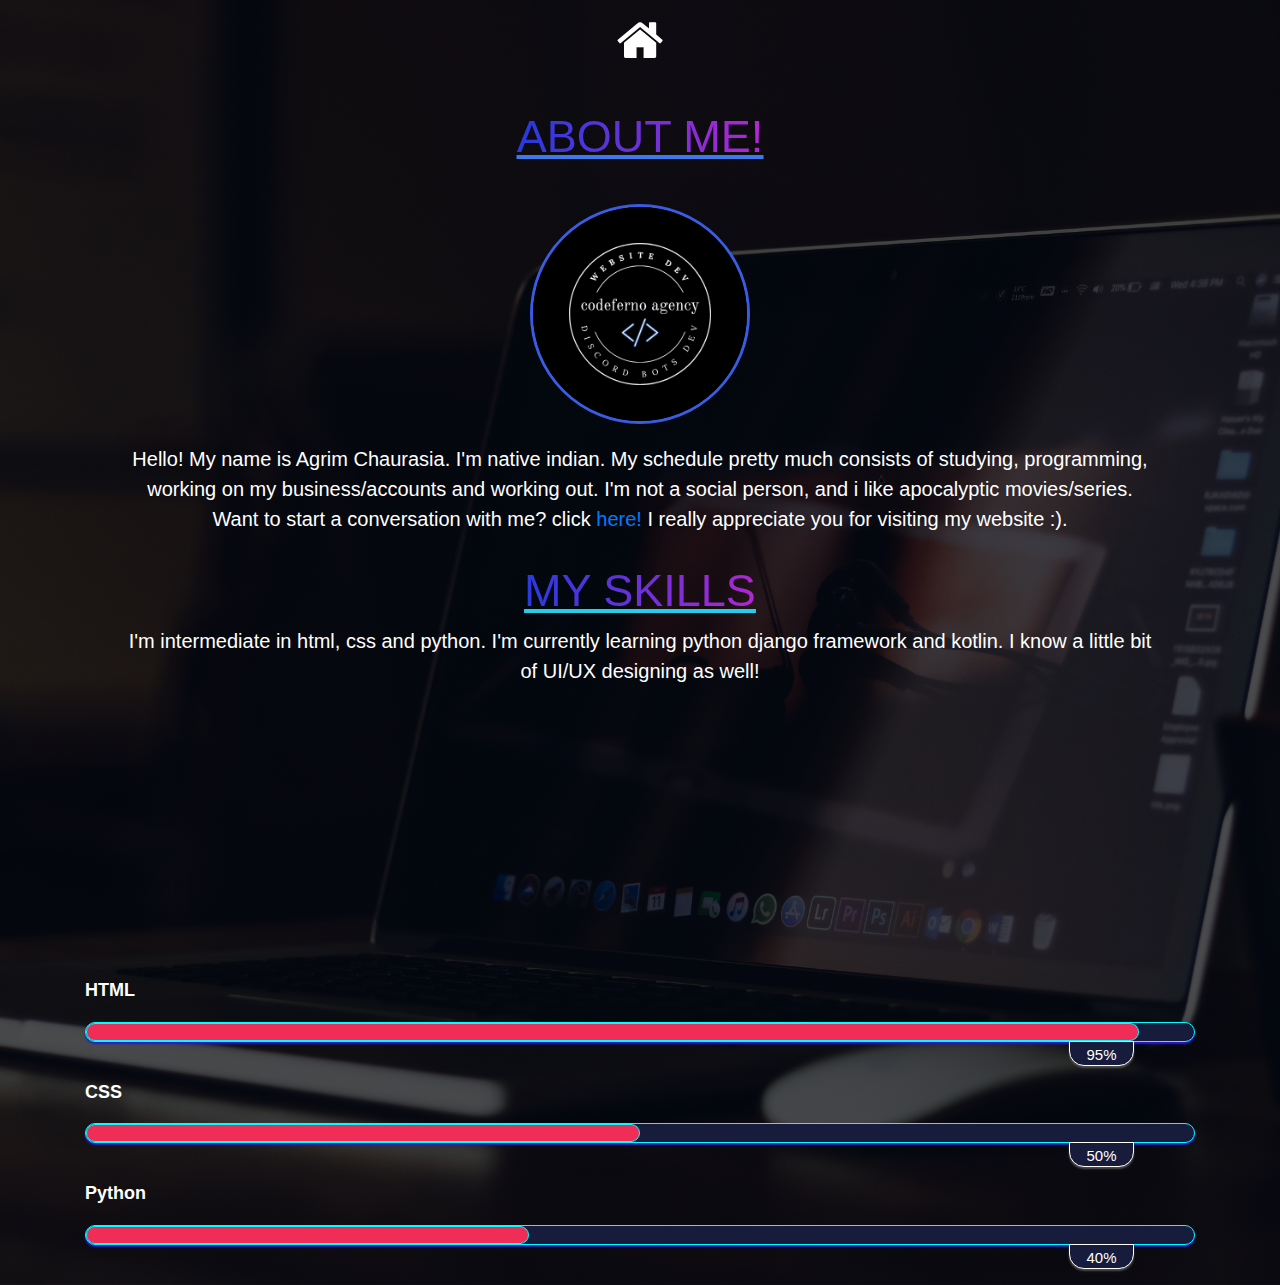
<file: about/about.html>
<!doctype html>
<html lang="en">
  <head>
    <!-- Required meta tags -->
    <meta charset="utf-8">
    <meta name="viewport" content="width=device-width, initial-scale=1, shrink-to-fit=no">

    <!-- Bootstrap CSS -->
    <link rel="stylesheet" href="https://cdn.jsdelivr.net/npm/bootstrap@4.3.1/dist/css/bootstrap.min.css" integrity="sha384-ggOyR0iXCbMQv3Xipma34MD+dH/1fQ784/j6cY/iJTQUOhcWr7x9JvoRxT2MZw1T" crossorigin="anonymous">
    <link rel="stylesheet" type="text/css" href="/about/about.css">
    <script src="https://cdn.jsdelivr.net/npm/jquery@3.6.0/dist/jquery.slim.min.js"></script>
    <script src="https://cdn.jsdelivr.net/npm/popper.js@1.16.1/dist/umd/popper.min.js"></script>
    <script src="https://cdn.jsdelivr.net/npm/bootstrap@4.6.1/dist/js/bootstrap.bundle.min.js"></script>
    <link rel="stylesheet" href="https://cdnjs.cloudflare.com/ajax/libs/font-awesome/4.7.0/css/font-awesome.min.css">

    <title>About Me</title>
  </head>
  <header>
    <center><button class="btn" onclick="window.location.href='/index.html';"><i class="fa fa-home"></i></button></center>
  </header>
  <body>
    <center>
      <div class="section">
        <div class="stuff">
          <article>
            <h1>About Me!</h1>
            <img src="/images/CodeFerno logo.png">
            <content>
              <p>Hello! My name is Agrim Chaurasia. I'm native indian. 
                My schedule pretty much consists of studying, programming, working on my business/accounts and working out.
                I'm not a social person, and i like apocalyptic movies/series. 
                Want to start a conversation with me? click <a href="/contact/contact.html">here!</a>
                I really appreciate you for visiting my website :).
              </p>
            </content>
            <h3>My Skills</h3>
            <p>I'm intermediate in html, css and python. I'm currently learning python django framework and kotlin. I know a little bit of UI/UX designing as well!</p>
          </article>
        </div>
      </div>
    </center>
 
    <div class="container">
    <div class="row">
    <div class="col-md-12">
    <div class="progress-title">
    <h3>HTML</h3>
    <div class="progress">
      
      <div class="progress-bar" style="width: 95%; background:#ef2d56;">
        <div class="progress-value">95%</div>

      </div>
    </div>
    </div> 
    <div class="progress-title">
      <h3>CSS</h3>
      <div class="progress">
        
        <div class="progress-bar" style="width: 50%; background:#ef2d56;">
          <div class="progress-value">50%</div>
  
        </div>
      </div>
      </div> 
    
    <div class="progress-title">
      <h3>Python</h3>
      <div class="progress">
          
        <div class="progress-bar" style="width: 40%; background:#ef2d56;">
          <div class="progress-value">40%</div>
    
        </div>
      </div>
      </div> 

    </div>
    </div>
  </div>

  <script src="https://code.jquery.com/jquery-3.3.1.slim.min.js" integrity="sha384-q8i/X+965DzO0rT7abK41JStQIAqVgRVzpbzo5smXKp4YfRvH+8abtTE1Pi6jizo" crossorigin="anonymous"></script>
  <script src="https://cdn.jsdelivr.net/npm/popper.js@1.14.7/dist/umd/popper.min.js" integrity="sha384-UO2eT0CpHqdSJQ6hJty5KVphtPhzWj9WO1clHTMGa3JDZwrnQq4sF86dIHNDz0W1" crossorigin="anonymous"></script>
  <script src="https://cdn.jsdelivr.net/npm/bootstrap@4.3.1/dist/js/bootstrap.min.js" integrity="sha384-JjSmVgyd0p3pXB1rRibZUAYoIIy6OrQ6VrjIEaFf/nJGzIxFDsf4x0xIM+B07jRM" crossorigin="anonymous"></script>
  </body>
  </html>
</file>
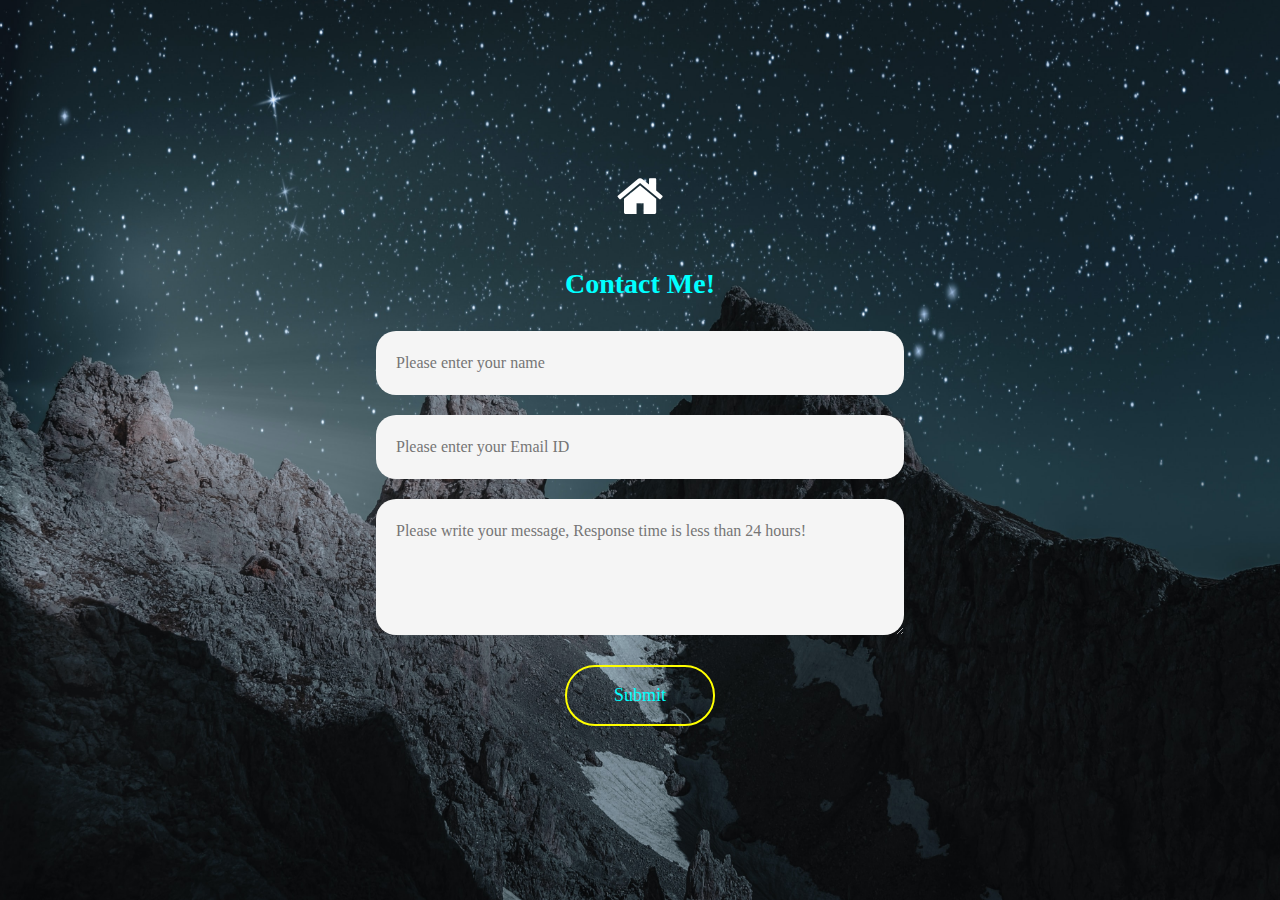
<file: contact/contact.html>
<!DOCTYPE html>
<html lang="en">
<head>
  <title>Contact Me!</title>
  <meta charset="utf-8">
  <meta name="viewport" content="width=device-width, initial-scale=1">
  <link rel="stylesheet" href="https://cdn.jsdelivr.net/npm/bootstrap@4.6.1/dist/css/bootstrap.min.css">
  <link rel="stylesheet" href="contact.css">
  <script src="https://cdn.jsdelivr.net/npm/jquery@3.6.0/dist/jquery.slim.min.js"></script>
  <script src="https://cdn.jsdelivr.net/npm/popper.js@1.16.1/dist/umd/popper.min.js"></script>
  <script src="https://cdn.jsdelivr.net/npm/bootstrap@4.6.1/dist/js/bootstrap.bundle.min.js"></script>
  <link rel="stylesheet" href="https://cdnjs.cloudflare.com/ajax/libs/font-awesome/4.7.0/css/font-awesome.min.css">
</head>

<header>
    <center><button class="btn" onclick="window.location.href='/index.html';"><i class="fa fa-home"></i></button></center>
</header>
<body>





    

  <div class="container2">
    <form action="https://formspree.io/f/xbjelkpj" method="POST">
      <h3>Contact Me!</h3>
      <input type="text" id="name" name= "name" placeholder="Please enter your name" required>

      <input type="email" id="email" name="email" placeholder="Please enter your Email ID" required>


      <textarea id="text" rows="4" name="message" placeholder="Please write your message, Response time is less than 24 hours!"></textarea>

      <button type="submit">Submit</button>
      
      
    </form>
  </div>
  


  
</body>
</html>
</file>
<file: about/about.css>
body{
  /*background-image: url("/images/p_bg8.jpg");
  -moz-background-size: cover;
  -webkit-background-size: cover;
  -o-background-size: cover;
  background-size: cover;*/
  margin: 0px;
  padding: 0px;
  box-sizing: border-box;
  background-image:linear-gradient(rgba(0,0,0,0.70), rgba(0,0,0,0.70)), url("/images/p_bg2.jpg");
  background-position: center;
  background-repeat: no-repeat;
  background-size: cover;
}

/* Home button */

.btn {
  display: flex;
  background-color: transparent;
  border: none;
  color: white;
  padding: 15px 32px;
  font-size: 50px;
  cursor: pointer;
  text-decoration: none;

}

.btn:hover {
 color: blue;
 
}


/* About Me section */

.section{
  min-height: 100vh;
}


.stuff{
  width: 80%;
  padding: 30px 0px;
}

img{
  margin: auto;
  display: block;
  width: 30vh;
  margin-top: 40px;
  height: 220px;
  width: 220px;
  border-radius: 50%;
  border: 3px solid #3a5ce3;
  margin-bottom: 20px;
  transition: 0.25s;
}

img:hover{
  box-shadow: 2px 10px 10px 2px rgb(31, 25, 219);
}

article h1{
  font-size: 45px;
  font-weight: 500;
  text-transform: uppercase;
  font-family: Arial, 
  Helvetica, sans-serif;
background: linear-gradient(
  to right, #216ef3, #093fe1,
   #cf23cf, #eedd44);
  -webkit-text-fill-color: transparent;
  -webkit-background-clip: text;
  text-decoration:  underline rgb(61, 120, 237);
  
}



content{
  font-size: 17px;
  color: #ccc;
  line-height: 1.5; /*line height property creates some space between the lines*/

}


article h3{
  font-size: 45px;
  font-weight: 500;
  text-transform: uppercase;
  font-family: Arial, 
  Helvetica, sans-serif;
background: linear-gradient(
  to right, #216ef3, #093fe1,
   #cf23cf, #eedd44);
  -webkit-text-fill-color: transparent;
  -webkit-background-clip: text;
  text-decoration:  underline rgb(38, 205, 235);
  margin-top: 30px;

}

article p{
  font-size: 20px;
  color: white;
}

/*Progress skill bars */

.progress-title{
  width: 100%;
  height: auto;
}

.progress-title h3{
  font-size: 18px;
  font-weight: 700;
  color: #fff;
  margin: 0 0 20px;
   
}


.progress{
  height: 20px;
  background: #171b3c;
  border-radius: 20px;
  border: 1px solid cyan;
  box-shadow: 0 2px 2px rgb(36, 30, 205);
  margin-bottom: 40px;
  overflow: visible;
  position: relative;
}

.progress .progress-bar{
  border-radius: 20px;
  border: 1px solid cyan;
  animation: animate-positive 4s;
}
.progress .progress-value{
  width: 65px;
  height: 25px;
  line-height: 25px;
  background: #171b3c;
  font-size: 15px;
  color: white;
  border-radius: 0 0 15px 15px;
  border: 1px solid white;
  box-shadow: 0 2px 2px #4f4c4c;
  position: absolute;
  bottom: -25px;
  right: 60px;

}


@-webkit-keyframes animate-positive{
  0%{
    width: 0;
  }
}

@keyframes animate-positive{
  0%{
    width: 0;
  }
}
</file>
<file: contact/contact.css>
body{
    background-image: url("/images/main_bg.jpg");
    background-size: cover; 
    background-position: center center;
    background-repeat: no-repeat;
    display: flex;
    flex-direction: column;
    justify-content: center;
    min-height: 100vh;
    height: 100%;
    width: 100vw;
    overflow: scroll;
    font-family: 'Merriweather', serif;
    
}


.container2{
    width: 100%;
    display: flex;
    justify-content: center;
    align-items: center;
    margin-top: 1vmax;
  
  }
  
  
  form{
    background: transparent;
    display: flex;
    flex-direction: column;
    padding: 2vh 4vh;
    width: 100%;
    max-width: 600px;
    border-radius: 10px;
    
  }
  
  
  form h3{
    color: cyan;
    font-weight: 800;
    margin-bottom: 20px;
    text-align: center;
 
  }
  
  form input, form textarea{
  
    border:0;
    margin: 10px 0;
    padding: 20px;
    outline: none;
    background: #f5f5f5;
    font-size: 16px;
    border-radius: 20px;
    
  }
  
  form button{
    padding: 15px;
    background: transparent;
    color: cyan;
    font-size: 18px;
    border: 2px solid yellow;
    outline: none;
    cursor: pointer;
    width: 150px;
    margin: 20px auto 0;
    border-radius: 30px;
    transition: 0.25s;
    

  }
  
  form button:hover{
   box-shadow: 10px 20px lightgray;
   opacity: 0.40;
   
  }





.btn {
    display: flex;
    background-color: transparent;
    border: none;
    color: white;
    padding: 15px 32px;
    font-size: 50px;
    cursor: pointer;
    text-decoration: none;

  }

  
  /* Darker background on mouse-over */
.btn:hover {
   color: blue;
   
  }
</file>
